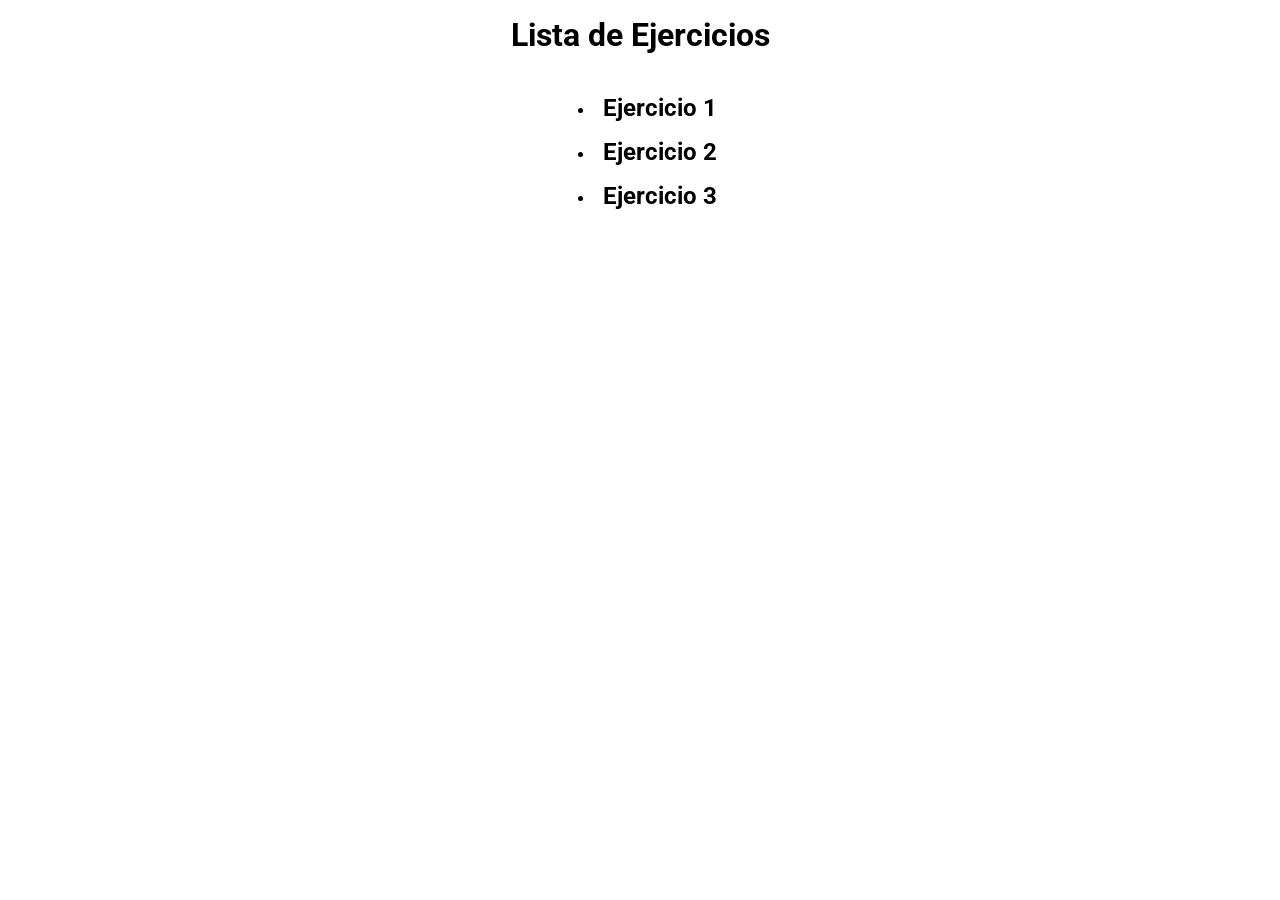
<file: index.html>
<!DOCTYPE html>
<html lang="en">
<head>
    <meta charset="UTF-8">
    <meta name="viewport" content="width=device-width, initial-scale=1.0">
    <link rel="stylesheet" href="./assets/css/style.css">
    <title>Inicio</title>
</head>
<body>
    <h1>
        Lista de Ejercicios
    </h1>

    <ul>
        <li><a href="./ejercicio1.html" target="_blank">Ejercicio 1</a></li>
        <li><a href="./ejercicio2.html" target="_blank">Ejercicio 2</a></li>
        <li><a href="./ejercicio3.html" target="_blank">Ejercicio 3</a></li>
    </ul>
</body>
</html>
</file>
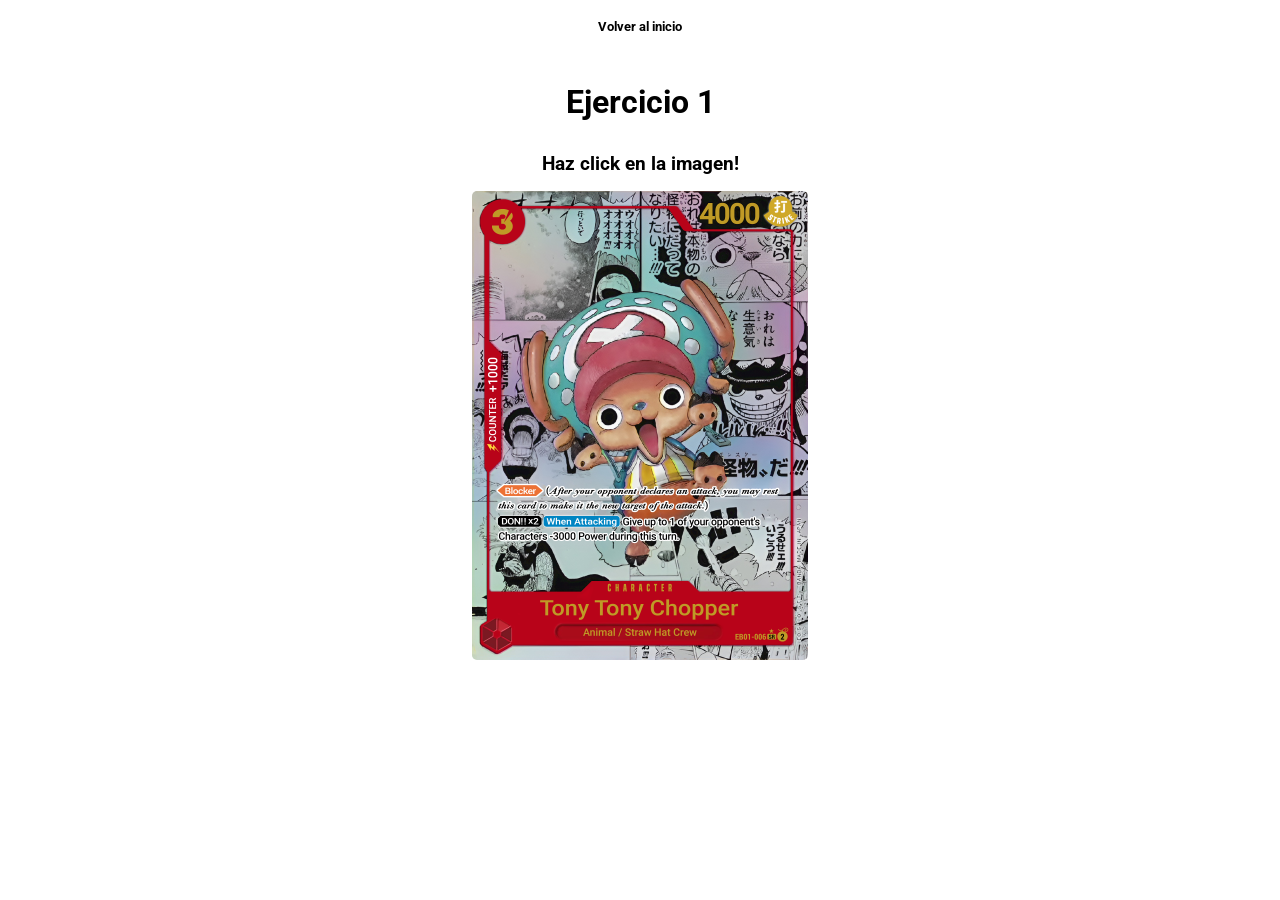
<file: ejercicio1.html>
<!DOCTYPE html>
<html lang="en">
<head>
    <meta charset="UTF-8">
    <meta name="viewport" content="width=device-width, initial-scale=1.0">
    <link rel="stylesheet" href="./assets/css/style.css">
    <title>Ejercicio 1</title>
</head>
<body>
    <header>
        <a href="./index.html">Volver al inicio</a>
    </header>

    <h1>Ejercicio 1</h1>
    <h3>Haz click en la imagen!</h3>
    <img src="./assets/img/EB01-006.png" alt="Tony Tony Chopper Card" id="chopperCard">
    <script src="./assets/script/ejercicio1.js"></script>
</body>
</html>
</file>
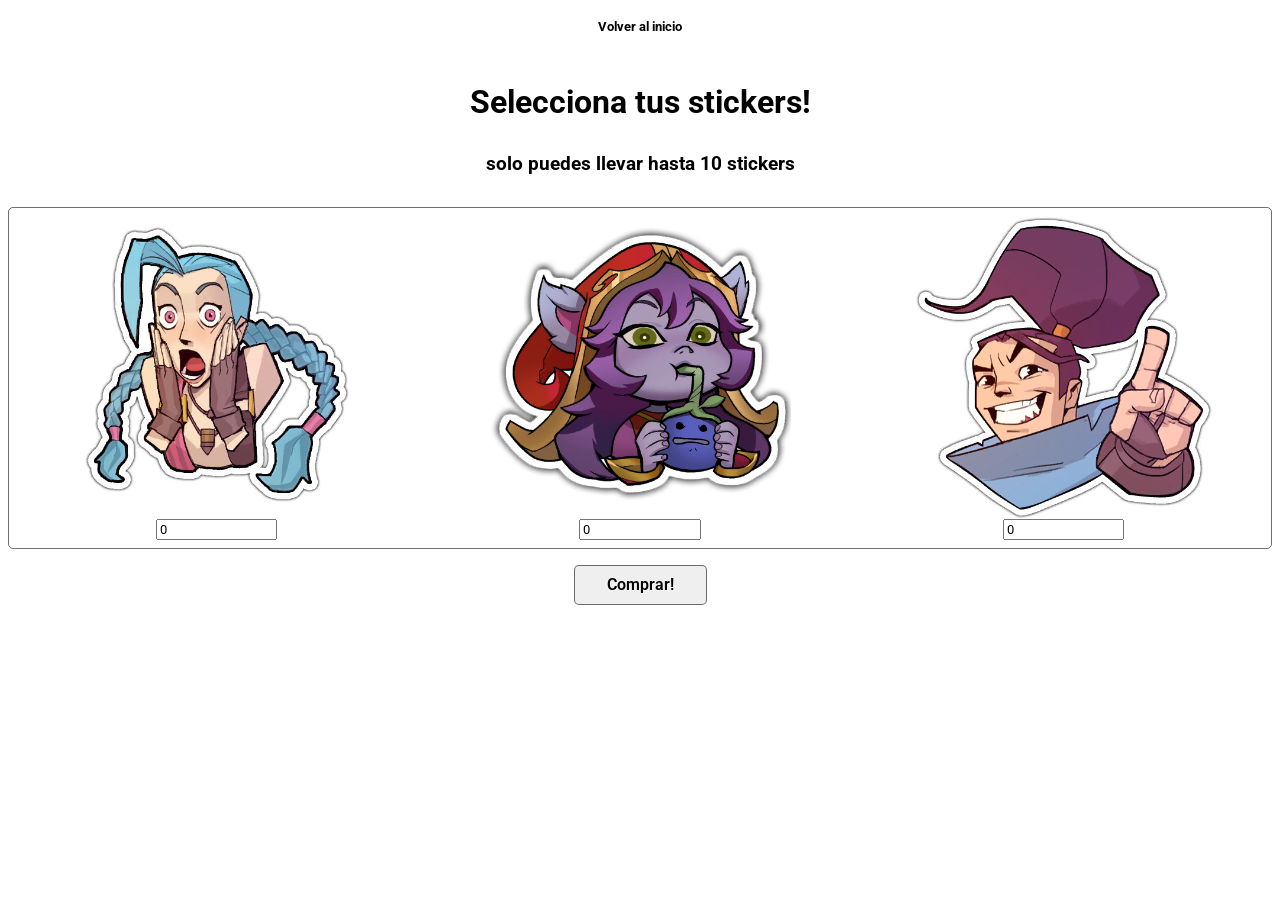
<file: ejercicio2.html>
<!DOCTYPE html>
<html lang="en">
<head>
    <meta charset="UTF-8">
    <meta name="viewport" content="width=device-width, initial-scale=1.0">
    <link rel="stylesheet" href="./assets/css/style.css">
    <title>Ejercicio 2</title>
</head>
<body>
    <header>
        <a href="./index.html">Volver al inicio</a>
    </header>
    <h1>Selecciona tus stickers!</h1>
    <h3>solo puedes llevar hasta 10 stickers</h3>

    <div class="sticker-container">
        <div class="sticker-box">
            <img src="./assets/img/jinx.png" alt="jinx sticker">
            <input type="number" id="stickerOne" min="0" value="0">
        </div>

        <div class="sticker-box">
            <img src="./assets/img/lulu.png" alt="lulu sticker">
            <input type="number" id="stickerTwo" min="0" value="0">
        </div>

        <div class="sticker-box">
            <img src="./assets/img/yasuo.png" alt="yasuo sticker">
            <input type="number" id="stickerThree" min="0" value="0">
        </div>
    </div>

    <button id="buyButton"> Comprar!</button>
    <p id="textoTotal"></p>

    <script src="./assets/script/ejercicio2.js"></script>
</body>
</html>
</file>
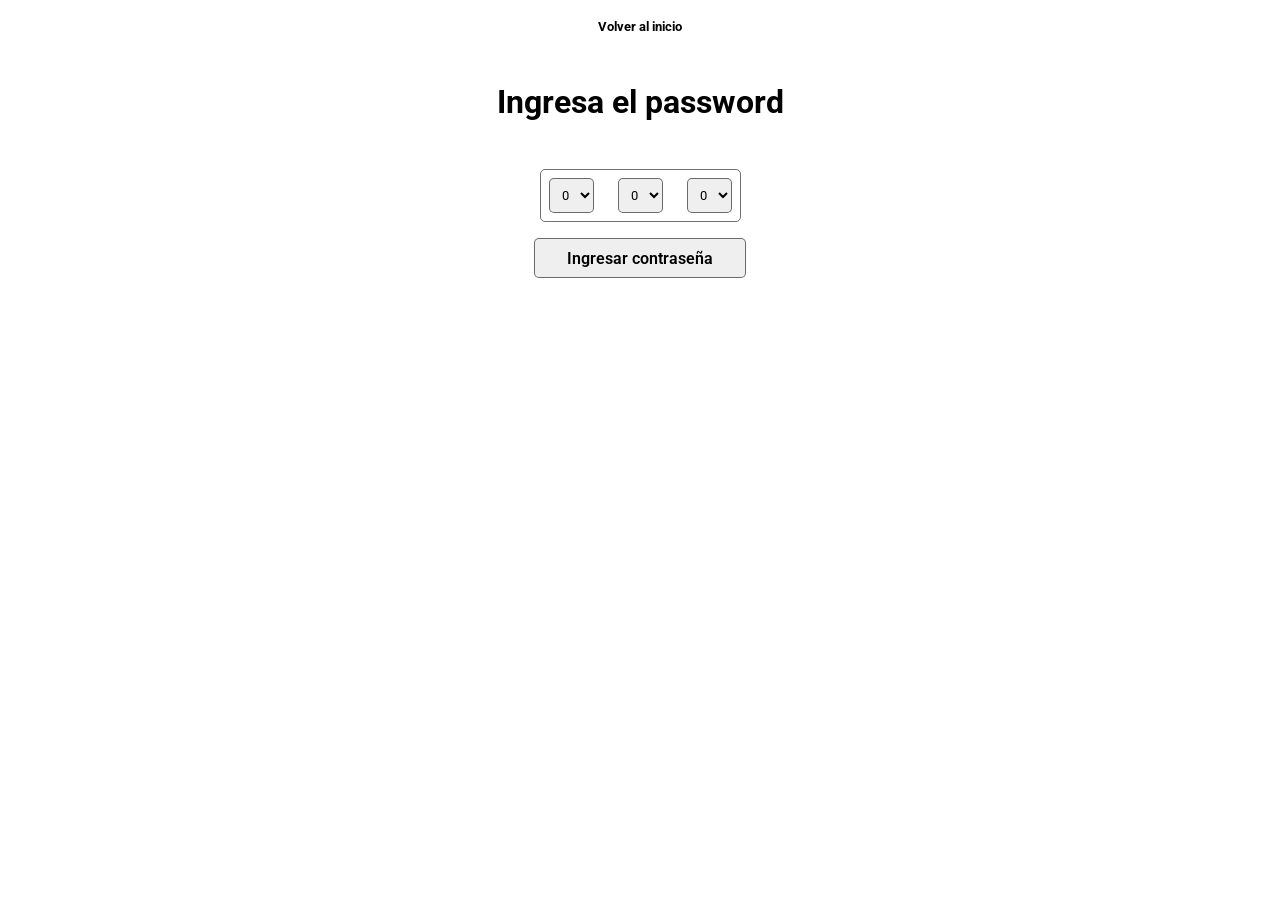
<file: ejercicio3.html>
<!DOCTYPE html>
<html lang="en">
<head>
    <meta charset="UTF-8">
    <meta name="viewport" content="width=device-width, initial-scale=1.0">
    <link rel="stylesheet" href="./assets/css/style.css">
    <title>Ejercicio 3</title>
</head>
<body>
    <header>
        <a href="./index.html">Volver al inicio</a>
    </header>
    <h1>Ingresa el password</h1>
    <div class="number-container">
        <select name="" id="numberOne">
            <option value="0">0</option>
            <option value="1">1</option>
            <option value="2">2</option>
            <option value="3">3</option>
            <option value="4">4</option>
            <option value="5">5</option>
            <option value="6">6</option>
            <option value="7">7</option>
            <option value="8">8</option>
            <option value="9">9</option>
        </select>
        <select name="" id="numberTwo">
            <option value="0">0</option>
            <option value="1">1</option>
            <option value="2">2</option>
            <option value="3">3</option>
            <option value="4">4</option>
            <option value="5">5</option>
            <option value="6">6</option>
            <option value="7">7</option>
            <option value="8">8</option>
            <option value="9">9</option>
        </select>
        <select name="" id="numberThree">
            <option value="0">0</option>
            <option value="1">1</option>
            <option value="2">2</option>
            <option value="3">3</option>
            <option value="4">4</option>
            <option value="5">5</option>
            <option value="6">6</option>
            <option value="7">7</option>
            <option value="8">8</option>
            <option value="9">9</option>
        </select>
    </div>
    
    <button id="buttonPassword">Ingresar contraseña</button>
    <p id="passwordStatus"></p>

    <script src="./assets/script/ejericio3.js"></script>
</body>
</html>
</file>
<file: assets/css/style.css>
@import url('https://fonts.googleapis.com/css2?family=Roboto:ital,wght@0,100..900;1,100..900&display=swap');

*{
    margin: 0;
    font-family: "Roboto", sans-serif;
}

body{
    display: flex;
    flex-direction: column;
    align-items: center;
    justify-content: center;
    gap: 1rem;
}

header{
    padding: 1rem;
}

header a{
    text-align: left;
    font-size: small;
}

a{
    text-decoration: none;
    color: black;
    font-weight: bold;
    font-size: 1.5rem;
}

a:hover{
    text-decoration: underline;
    color: blue;
}

h1{
    padding: 1rem;
}

li{
    padding: 0.5rem;
}

p{
    font-size: 1.2rem;
}

/* Ejercicio 1 */
#chopperCard{
    border-radius: 5px;
}

/* Ejercicio 2 */
.sticker-container{
    display: flex;
    gap: 0.5rem;
    align-items: center;
    justify-content: space-around;
    border: solid 1px rgba(31, 30, 30, 0.637);
    border-radius: 5px;
    margin: 1rem 0.5rem auto 0.5rem;
}

.sticker-box{
    display: flex;
    flex-direction: column;
    align-items: center;
    width: 30%;
    padding: 0.5rem;
}

.sticker-box img{
    width: 80%;
    height: auto;
}

.sticker-box input{ 
    margin-top: auto;
    width: 30%;
}

button{
    border-style: none;
    padding: 0.6rem 2rem;
    border-radius: 5px;
    border: 1px solid rgba(31, 30, 30, 0.637);;
    font-weight: 600;
    font-size: 1rem;
}

/* Ejercicio 3 */
.number-container{
    display: flex;
    gap: 0.5rem;
    align-items: center;
    justify-content: space-around;
    border: solid 1px rgba(31, 30, 30, 0.637);
    border-radius: 5px;
    margin: 1rem 0.5rem auto 0.5rem;
}

select{
    padding: 0.5rem;
    border-radius: 5px;
    border: 1px solid rgba(31, 30, 30, 0.637);
    margin: 0.5rem;
}
</file>
